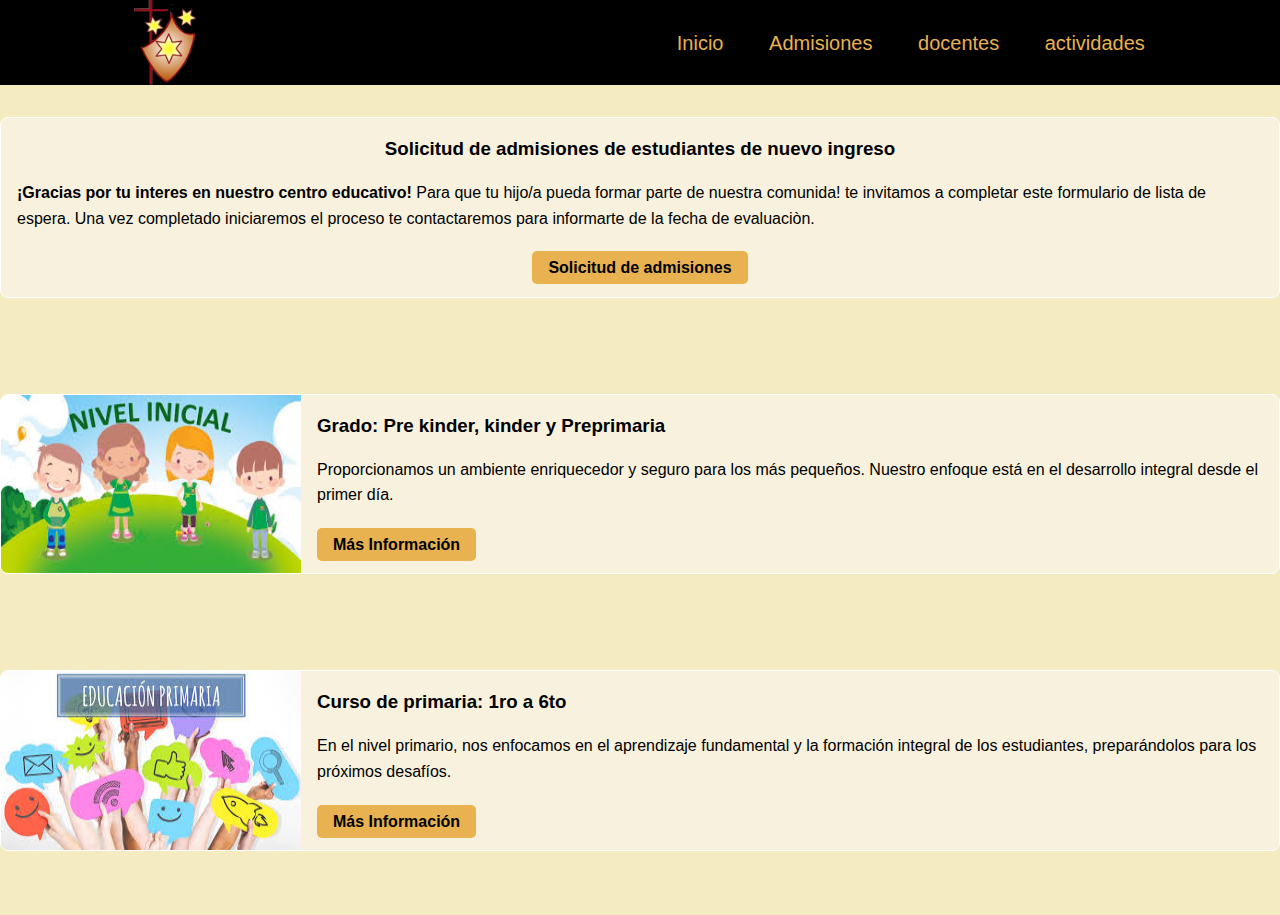
<file: admisiones.html>
<!DOCTYPE html>
<html lang="es">
<head>
    <meta charset="UTF-8">
    <meta name="viewport" content="width=device-width, initial-scale=1.0">
    <title>Admisiones</title>
    <link rel="stylesheet" href="style.css">
    <link rel="icon" href="images/logo-4.ico">
</head>
<body>

    <head>
        <meta name="viewport" content="width=device-width, initial-scale=1.0">
      </head>
    <header class="header">
        <div class="logo">
            <img src="images/logo-4.png" alt="Logo de la marca">
        </div>
        <nav>
           <ul class="nav-links">
                <li><a href="index.html">Inicio</a></li>
                <li><a href="admisiones.html">Admisiones</a></li>
                <li><a href="doocentes.html">docentes</a></li>
                <li><a href="actividades.html">actividades</a></li>
                


           </ul>            
        </nav>

    </header>
     <section id="nivel-inicial" class="card-section">
            <div class="container">
                <div class="card">
        
                    <div class="card-body">
                      <center> <h3> Solicitud de admisiones de estudiantes de nuevo ingreso</h3></center> 
                       <p><strong>¡Gracias por tu interes en nuestro centro educativo!</strong> Para que tu hijo/a pueda formar parte de nuestra comunida!</strong> te invitamos a completar este formulario de lista de espera.
                        Una vez completado iniciaremos el proceso  te contactaremos para informarte de la fecha de evaluaciòn.
                      </p>
                      <center>  <a href="solisitud.html" class="btn">Solicitud de admisiones</a></center>
                    </div>
                </div>
            </div>
        </section>
        <section id="nivel-inicial" class="card-section">
            <div class="container">
                <div class="card">
                    <img src="images/iinicial.jpeg" alt="Nivel Inicial">
                    <div class="card-body">
                        <h3>Grado: Pre kinder, kinder y Preprimaria</h3>
                        <p>Proporcionamos un ambiente enriquecedor y seguro para los más pequeños. Nuestro enfoque está en el desarrollo integral desde el primer día.</p>
                        <a href="kinder.html" class="btn">Más Información</a>
                    </div>
                </div>
            </div>
        </section>
        <section id="nivel-primario" class="card-section">
            <div class="container">
                <div class="card">
     <img src="images/primario.jpeg" alt="Nivel primario">
                    <div class="card-body">
                        <h3>Curso de primaria: 1ro a 6to</h3>
                        <p>En el nivel primario, nos enfocamos en el aprendizaje fundamental y la formación integral de los estudiantes, preparándolos para los próximos desafíos.</p>
                        <a href="primaria.html" class="btn">Más Información</a>
                    </div>
                </div>
            </div>
        </section>
    
       
   

    
    
</body>
</html>
</file>
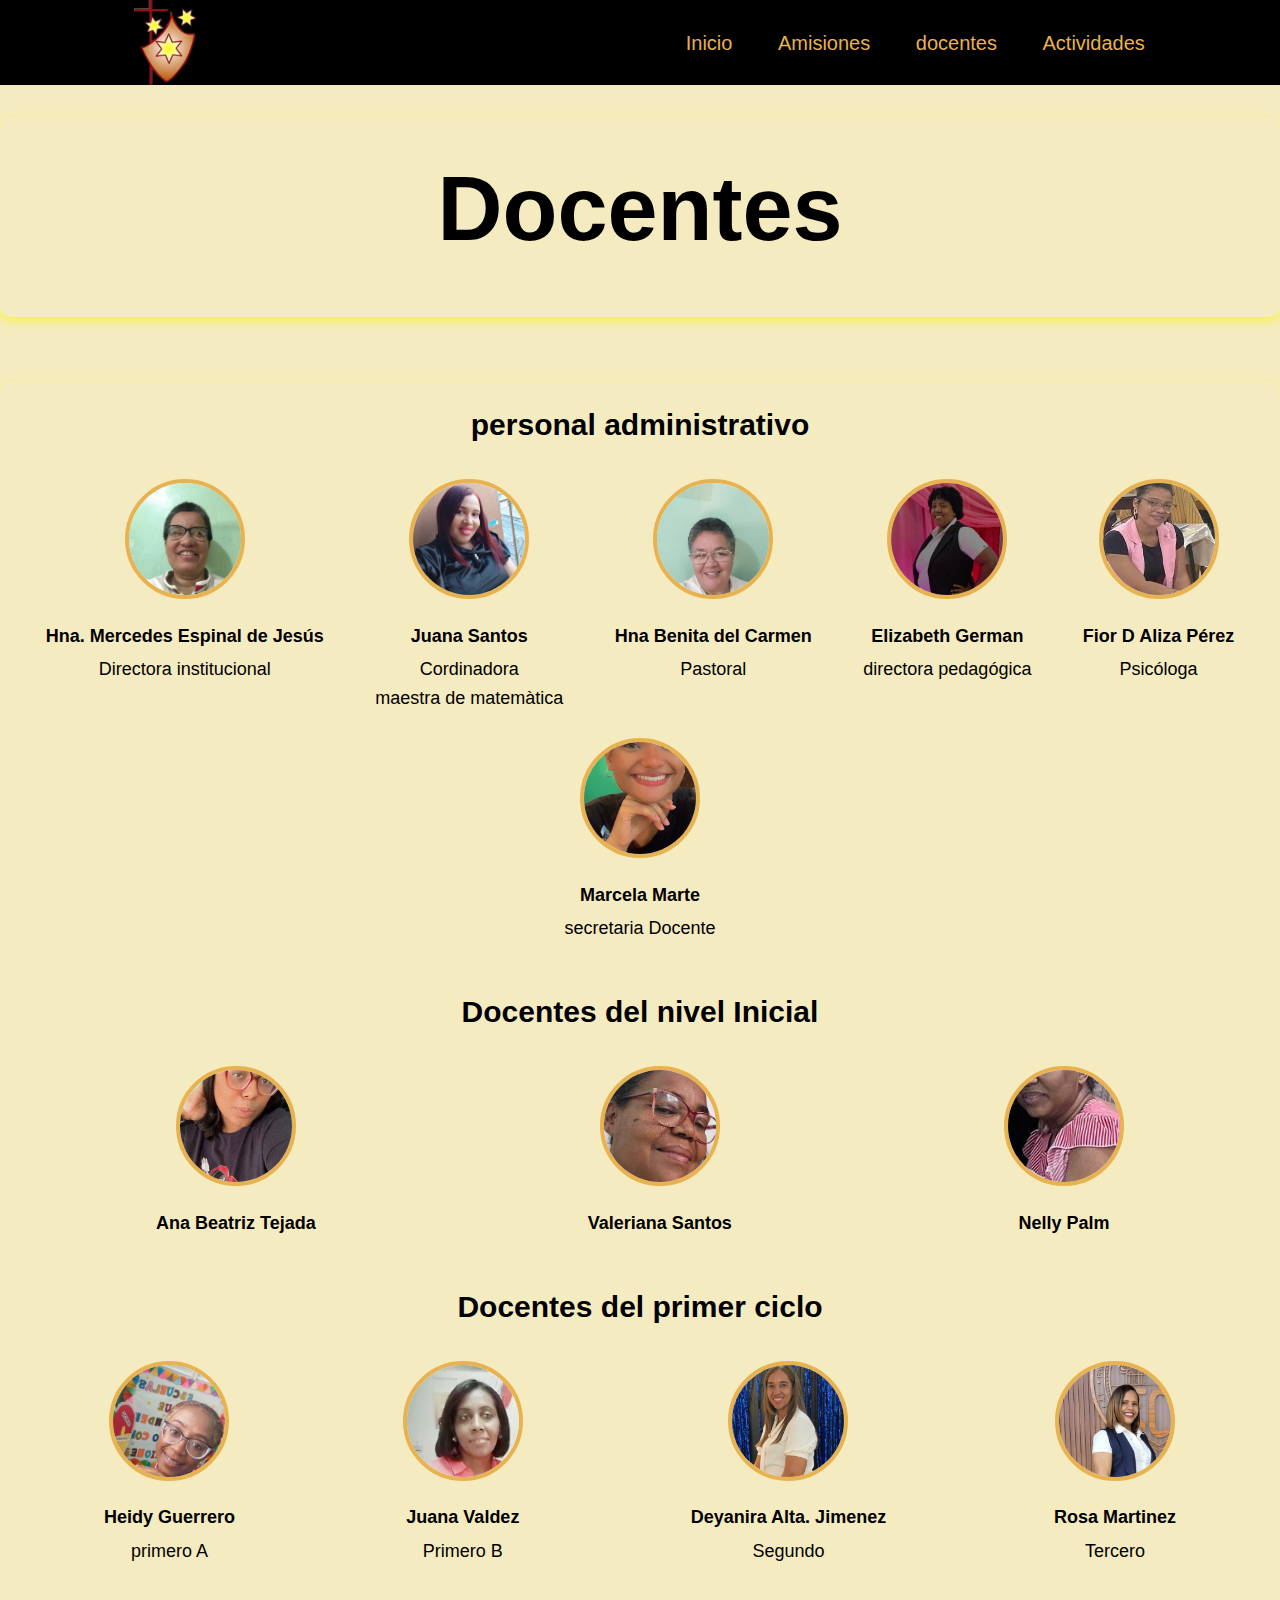
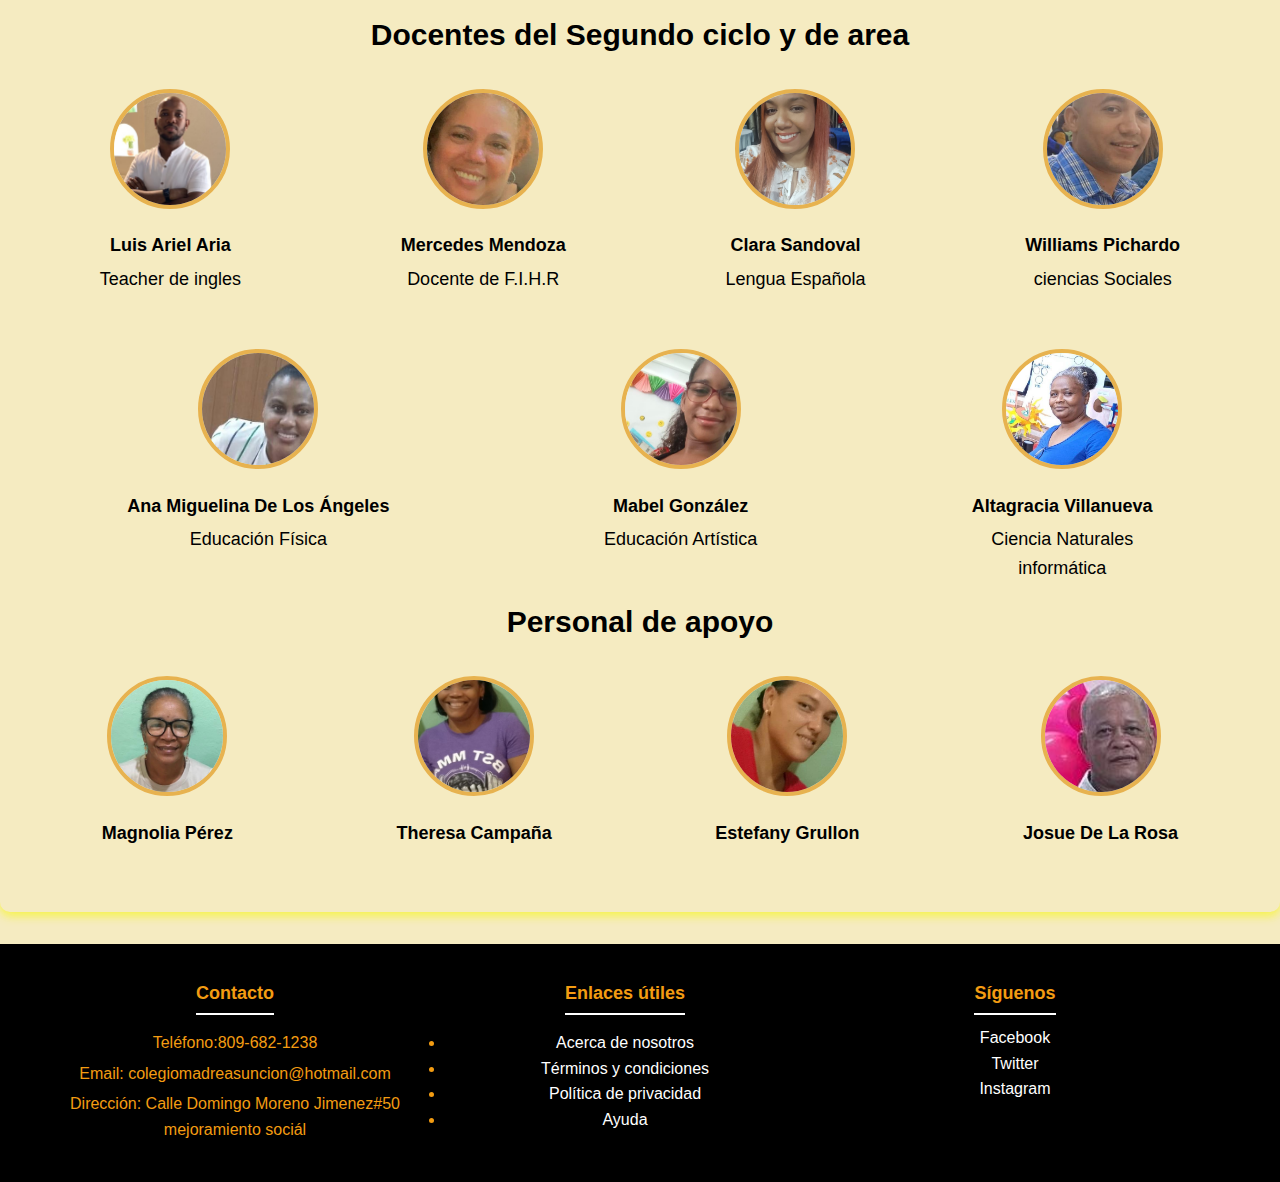
<file: doocentes.html>
<!DOCTYPE html>
<html lang="es">
<head>
    <meta charset="UTF-8">
    <meta name="viewport" content="width=device-width, initial-scale=1.0">
    <title>docentes</title>
    <link rel="stylesheet" href="docentes.css">
    <link rel="icon" href="images/logo-4.ico">
</head>
<body>
    <header class="header">
        <div class="logo">
            <img src="images/logo-4.png" alt="Logo de la marca">
        </div>
        <nav>
           <ul class="nav-links">
                <li><a href="index.html">Inicio</a></li>
                <li><a href="admisiones.html">Amisiones</a></li>
                <li><a href="doocentes.html">docentes</a></li>
                <li><a href="actividades.html">Actividades</a></li>
                


           </ul>            
        </nav>

    </header>

    <section id="inicio" class="hero">
        <div class="container">
            <h2>Docentes</h2>

        </div>
 </section>
<section id="vamos" class="maid">
            <div class="container">
           
        
                <!-- Primera sesión con el título personalizado -->
                <div class="category">
                    <h1>personal administrativo</h1>
                    <div class="sessions">
                        <div class="session">
                            <img src="image copy 7.png" alt="Maestro 1">
                            <p class="nombre">Hna. Mercedes Espinal de Jesús </p>
                            <p class="cargo">Directora institucional </p>
                        </div>
                        <div class="session">
                            <img src="image copy 3.png"alt="Maestro 2">
                            <p class="nombre">Juana Santos</p>
                            <p class="cargo">Cordinadora <br> maestra de matemàtica</p>
                        </div>
                        <div class="session">
                            <img src="image copy 8.png" alt="Maestro 3">
                            <p class="nombre">Hna Benita del Carmen</p>
                            <p class="cargo">Pastoral</p>
                        </div>
                        <div class="session">
                            <img src="image copy 12.png" alt="Maestro 4">
                            <p class="nombre">Elizabeth German</p>
                            <p class="cargo">directora pedagógica</p>
                        </div>
                        <div class="session">
                            <img src="image copy 17.png" alt="Maestro 7">
                            <p class="nombre">Fior D Aliza Pérez</p>
                            <p class="cargo"> Psicóloga</p>
                        </div>
                        <div class="session">
                            <img src="image copy 18.png" alt="Maestro 7">
                            <p class="nombre">Marcela Marte</p>
                            <p class="cargo"> secretaria Docente</p>
                        </div>
                    </div>
                </div>
                <div class="category">
                    <h1>Docentes del nivel Inicial</h1>
                    <div class="sessions">
                        <div class="session">
                            <img src="image copy 5.png" alt="Maestro 5">
                            <p class="nombre">Ana Beatriz Tejada</p>
                            <p class="cargo"></p>
                        </div>
                        <div class="session">
                            <img src="image copy 10.png" alt="Maestro 6">
                            <p class="nombre">Valeriana Santos</p>
                            <p class="cargo"></p>
                        </div>
                        <div class="session">
                            <img src="image copy 19.png" alt="Maestro 7">
                            <p class="nombre">Nelly  Palm</p>
                            <p class="cargo"></p>
                        </div>
                    
                    </div>
                </div>
        
                    <div class="category">
                    <h1>Docentes del primer ciclo</h1>
                    <div class="sessions">
                        <div class="session">
                            <img src="image copy 9.png" alt="Maestro 5">
                            <p class="nombre">Heidy Guerrero</p>
                            <p class="cargo">primero A</p>
                        </div>
                        <div class="session">
                            <img src="image copy 6.png" alt="Maestro 6">
                            <p class="nombre">Juana Valdez</p>
                            <p class="cargo">Primero B</p>
                        </div>
                        <div class="session">
                            <img src="image copy 2.png" alt="Maestro 7">
                            <p class="nombre">Deyanira Alta. Jimenez </p>
                            <p class="cargo">Segundo</p>
                        </div>
                        <div class="session">
                            <img src="primer.png" alt="Maestro 8">
                            <p class="nombre">Rosa Martinez</p>
                            <p class="cargo">Tercero</p>
                        </div>
                    </div>
                </div>

                <div class="category">
                    <h1>Docentes del Segundo ciclo y de area</h1>
                    <div class="sessions">
                        <div class="session">
                            <img src="image copy 4.png" alt="Maestro 5">
                            <p class="nombre">Luis Ariel Aria</p>
                            <p class="cargo">Teacher de ingles</p>
                        </div>
                        <div class="session">
                            <img src="image copy 11.png" alt="Maestro 6">
                            <p class="nombre">Mercedes Mendoza</p>
                            <p class="cargo">Docente de F.I.H.R</p>
                        </div>
                        <div class="session">
                            <img src="image.png" alt="Maestro 7">
                            <p class="nombre">Clara Sandoval</p>
                            <p class="cargo">Lengua Española</p>
                        </div>
                        <div class="session">
                            <img src="image copy 13.png" alt="Maestro 8">
                            <p class="nombre">Williams Pichardo </p>
                            <p class="cargo">ciencias Sociales</p>
                            
                        </div>
                        
                    </div>
                </div>
               
                

                    <div class="sessions">
                        <div class="session">
                            <img src="image copy 14.png" alt="Maestro 9">
                            <p class="nombre">Ana Miguelina De Los Ángeles </p>
                            <p class="cargo"> Educación Física </p>
                        </div>
                        <div class="session">
                            <img src="image copy 15.png" alt="Maestro 10">
                            <p class="nombre">Mabel González</p>
                            <p class="cargo">Educación Artística</p>
                        </div>
                        <div class="session">
                            <img src="image copy 16.png" alt="Maestro 11">
                            <p class="nombre">Altagracia Villanueva </p>
                            <p class="cargo">Ciencia Naturales <br> informática</p>
                        </div>
                        
                    </div>
          
          
            
            <div class="category">
                <h1>Personal de apoyo</h1>
                <div class="sessions">
                    <div class="session">
                        <img src="image copy 20.png" alt="Maestro 5">
                        <p class="nombre">Magnolia Pérez</p>
                        <p class="cargo"></p>
                    </div>
                    <div class="session">
                        <img src="image copy 21.png" alt="Maestro 6">
                        <p class="nombre">Theresa Campaña</p>
                        <p class="cargo"></p>
                    </div>
                    <div class="session">
                        <img src="image copy 22.png" alt="Maestro 7">
                        <p class="nombre">Estefany Grullon  </p>
                        <p class="cargo"></p>
                    </div>
                    <div class="session">
                        <img src="image copy 23.png" alt="Maestro 8">
                        <p class="nombre">Josue De La Rosa </p>
                        <p class="cargo"></p>
                    </div>
                </div>
            </div>
        </div> 
   </section>

   <footer>
    <div class="footer-container">
        <!-- Sección de contacto -->
        <div class="footer-section contact">
            <h3>Contacto</h3>
            <p>Teléfono:809-682-1238 </p>
            <p>Email: colegiomadreasuncion@hotmail.com</p>
            <p>Dirección: Calle Domingo Moreno Jimenez#50 mejoramiento sociál </p>
        </div>
        <!-- Sección de enlaces útiles -->
        <div class="footer-section links">
            <h3>Enlaces útiles</h3>
            <ul>
                <li><a href="#">Acerca de nosotros</a></li>
                <li><a href="#">Términos y condiciones</a></li>
                <li><a href="#">Política de privacidad</a></li>
                <li><a href="#">Ayuda</a></li>
            </ul>
        </div>
        <!-- Sección de redes sociales -->
        <div class="footer-section social">
            <h3>Síguenos</h3> <br>
            <a href="#"><i class="fab fa-facebook-f"></i> Facebook</a> <br>
            <a href="#"><i class="fab fa-twitter"></i> Twitter</a> <br>
            <a href="#"><i class="fab fa-instagram"></i> Instagram</a><br>
          
        </div>
    
   
    <div class="footer-bottom">

    </div>
</footer>
</body>
</html>
</file>
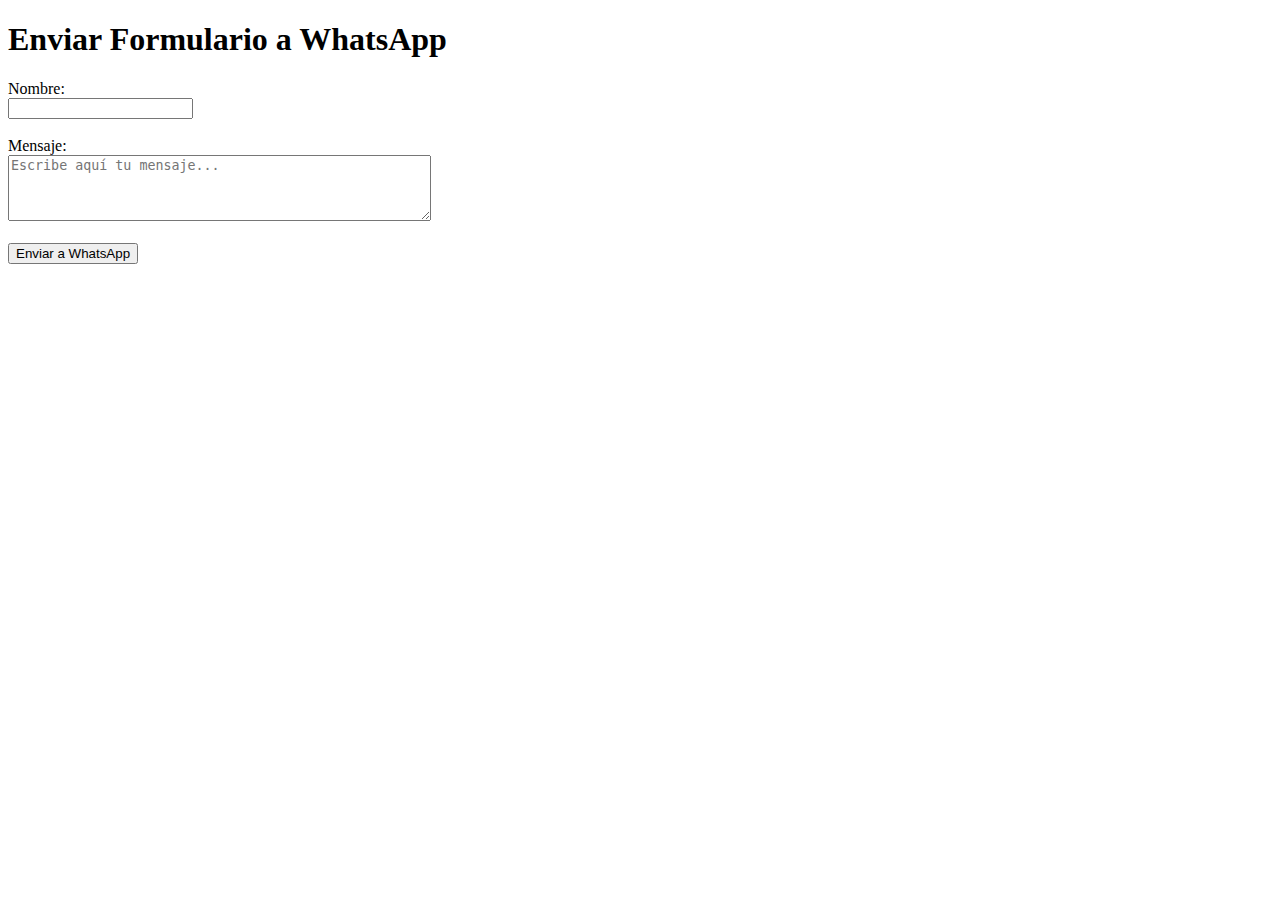
<file: ejemplo.html>
<!DOCTYPE html>  
<html lang="es">  
<head>  
    <meta charset="UTF-8">  
    <meta name="viewport" content="width=device-width, initial-scale=1.0">  
    <title>Enviar Formulario a WhatsApp</title>  
    <script>  
        function enviarFormulario() {  
            var numero = "8299349083"; // Cambia esto por el número de WhatsApp  
            var nombre = document.getElementById("nombre").value; // Obtiene el nombre del usuario  
            var mensaje = document.getElementById("mensaje").value; // Obtiene el mensaje del usuario  
            
            // Crea un mensaje que combina el nombre y el mensaje  
            var mensajeCompleto = `Nombre: ${nombre}\nMensaje: ${mensaje}`;  
            var mensajeCodificado = encodeURIComponent(mensajeCompleto); // Codifica el mensaje para incluirlo en la URL  
            
            var urlWhatsApp = `https://wa.me/${numero}?text=${mensajeCodificado}`; // Crea la URL para WhatsApp  
            window.open(urlWhatsApp, "_blank"); // Abre la URL en una nueva pestaña  
        }  
    </script>  
</head>  
<body>  
    <h1>Enviar Formulario a WhatsApp</h1>  
    <form id="miFormulario">  
        <label for="nombre">Nombre:</label><br>  
        <input type="text" id="nombre" name="nombre" required><br><br>  
        <label for="mensaje">Mensaje:</label><br>  
        <textarea id="mensaje" rows="4" cols="50" placeholder="Escribe aquí tu mensaje..." required></textarea><br><br>  
        <button type="button" onclick="enviarFormulario()">Enviar a WhatsApp</button>  
    </form>  
</body>  
</html>
</file>
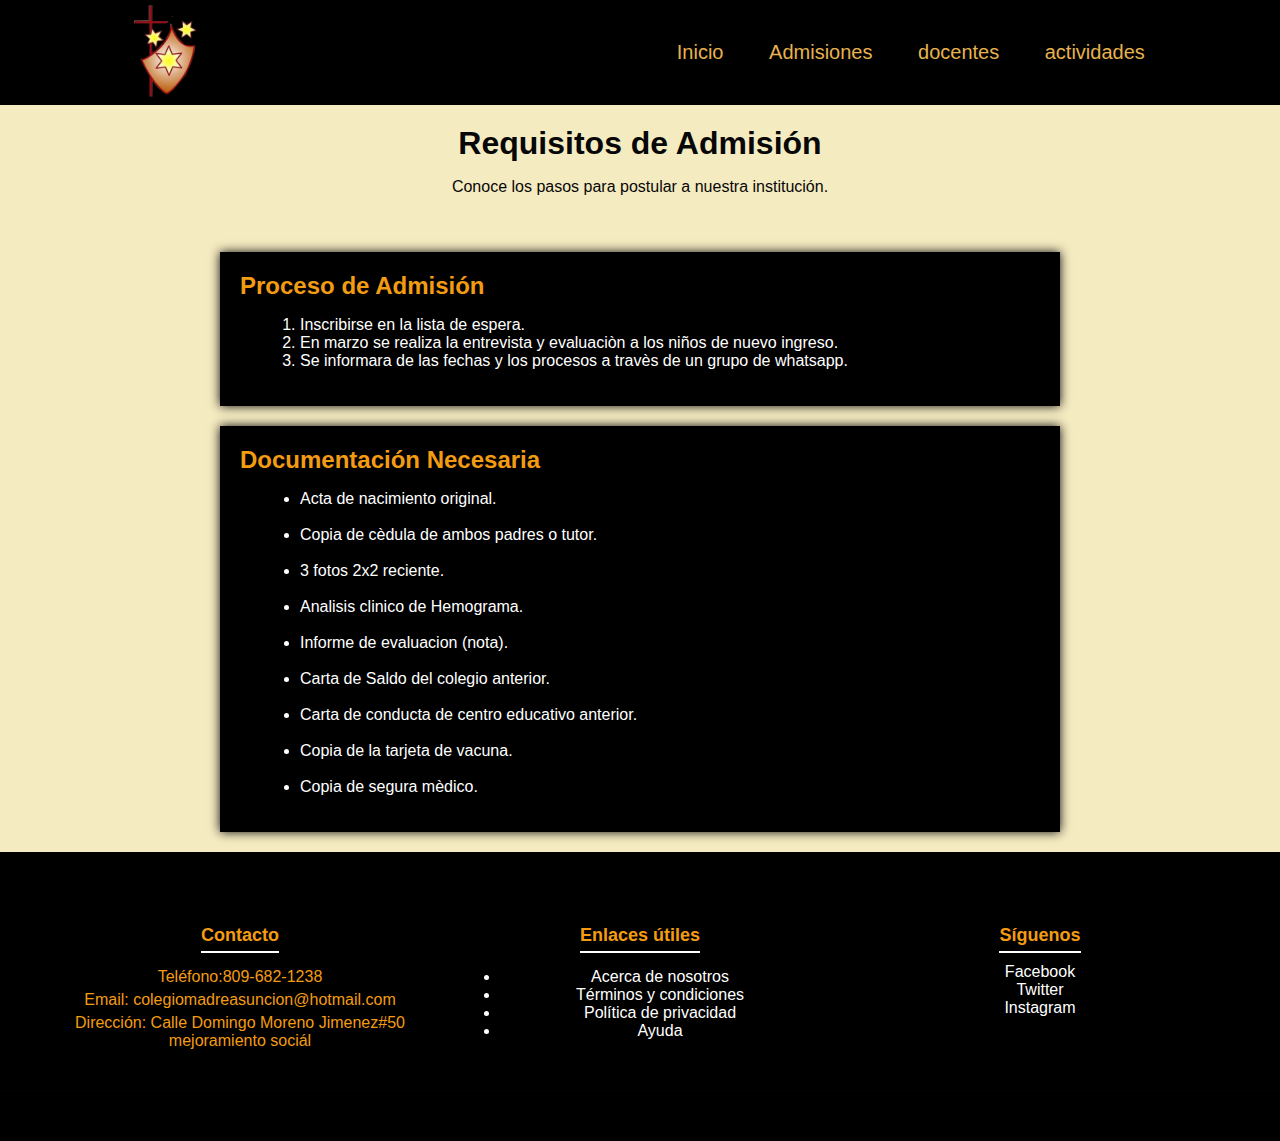
<file: kinder.html>
<!DOCTYPE html>
<html lang="es">
<head>
    <meta charset="UTF-8">
    <meta name="viewport" content="width=device-width, initial-scale=1.0">
    <title>Requisitos de Admisiones</title>
    <link rel="stylesheet" href="kindel.css">
</head>
<body>
    <head>
        <meta name="viewport" content="width=device-width, initial-scale=1.0">
      </head>
    <header class="header">
            <div class="logo">
                <img src="images/logo-4.png" alt="Logo de la marca">
            </div>
            <nav>
               <ul class="nav-links">
                    <li><a href="index.html">Inicio</a></li>
                    <li><a href="admisiones.html">Admisiones</a></li>
                    <li><a href="docentes.css">docentes</a></li>
                    <li><a href="actividades.html">actividades</a></li>
                    


               </ul>            
            </nav>
  
        </header>

    <header>
        <h1>Requisitos de Admisión</h1>
        <p>Conoce los pasos para postular a nuestra institución.</p>
    </header>

 

    <section id="proceso">
        <h2>Proceso de Admisión</h2>
        <ol>
            <li>Inscribirse en la lista de espera.</li>
            <li>En marzo se realiza la entrevista y evaluaciòn a los niños de nuevo ingreso.</li>
            <li>Se informara de las fechas y los procesos a travès de un grupo de  whatsapp.</li>
        
        </ol>
    </section>
    
    <section id="requisitos">
        <h2>Documentación Necesaria</h2>
        <ul>
            <li>Acta de nacimiento original.</li>
            <br>
            <li>Copia de cèdula de ambos padres o tutor.</li>
            <br>
            <li>3 fotos 2x2 reciente.</li>
            <br>
            <li>Analisis clinico de Hemograma.</li>
            <br>
            <li>Informe de evaluacion (nota).</li>
             <br>
            <li>Carta de Saldo del colegio anterior.</li>
            <br>
            <li>Carta de conducta de centro educativo anterior.</li>
            <br>
            <li>Copia de la tarjeta de vacuna.</li>
            <br>
            <li>Copia de segura mèdico.</li>
            
     
        </ul>
    </section>
    <footer>
        <footer>
            <div class="footer-container">
                <!-- Sección de contacto -->
                <div class="footer-section contact">
                    <h3>Contacto</h3>
                    <p>Teléfono:809-682-1238 </p>
                    <p>Email: colegiomadreasuncion@hotmail.com</p>
                    <p>Dirección: Calle Domingo Moreno Jimenez#50 mejoramiento sociál </p>
                </div>
                <!-- Sección de enlaces útiles -->
                <div class="footer-section links">
                    <h3>Enlaces útiles</h3>
                    <ul>
                        <li><a href="#">Acerca de nosotros</a></li>
                        <li><a href="#">Términos y condiciones</a></li>
                        <li><a href="#">Política de privacidad</a></li>
                        <li><a href="#">Ayuda</a></li>
                    </ul>
                </div>
                <!-- Sección de redes sociales -->
                <div class="footer-section social">
                    <h3>Síguenos</h3> <br>
                    <a href="#"><i class="fab fa-facebook-f"></i> Facebook</a> <br>
                    <a href="#"><i class="fab fa-twitter"></i> Twitter</a> <br>
                    <a href="#"><i class="fab fa-instagram"></i> Instagram</a><br>
                </div>
            </div>
            <div class="footer-bottom">
        
            </div>
        </footer>
</body>
</html>
</file>
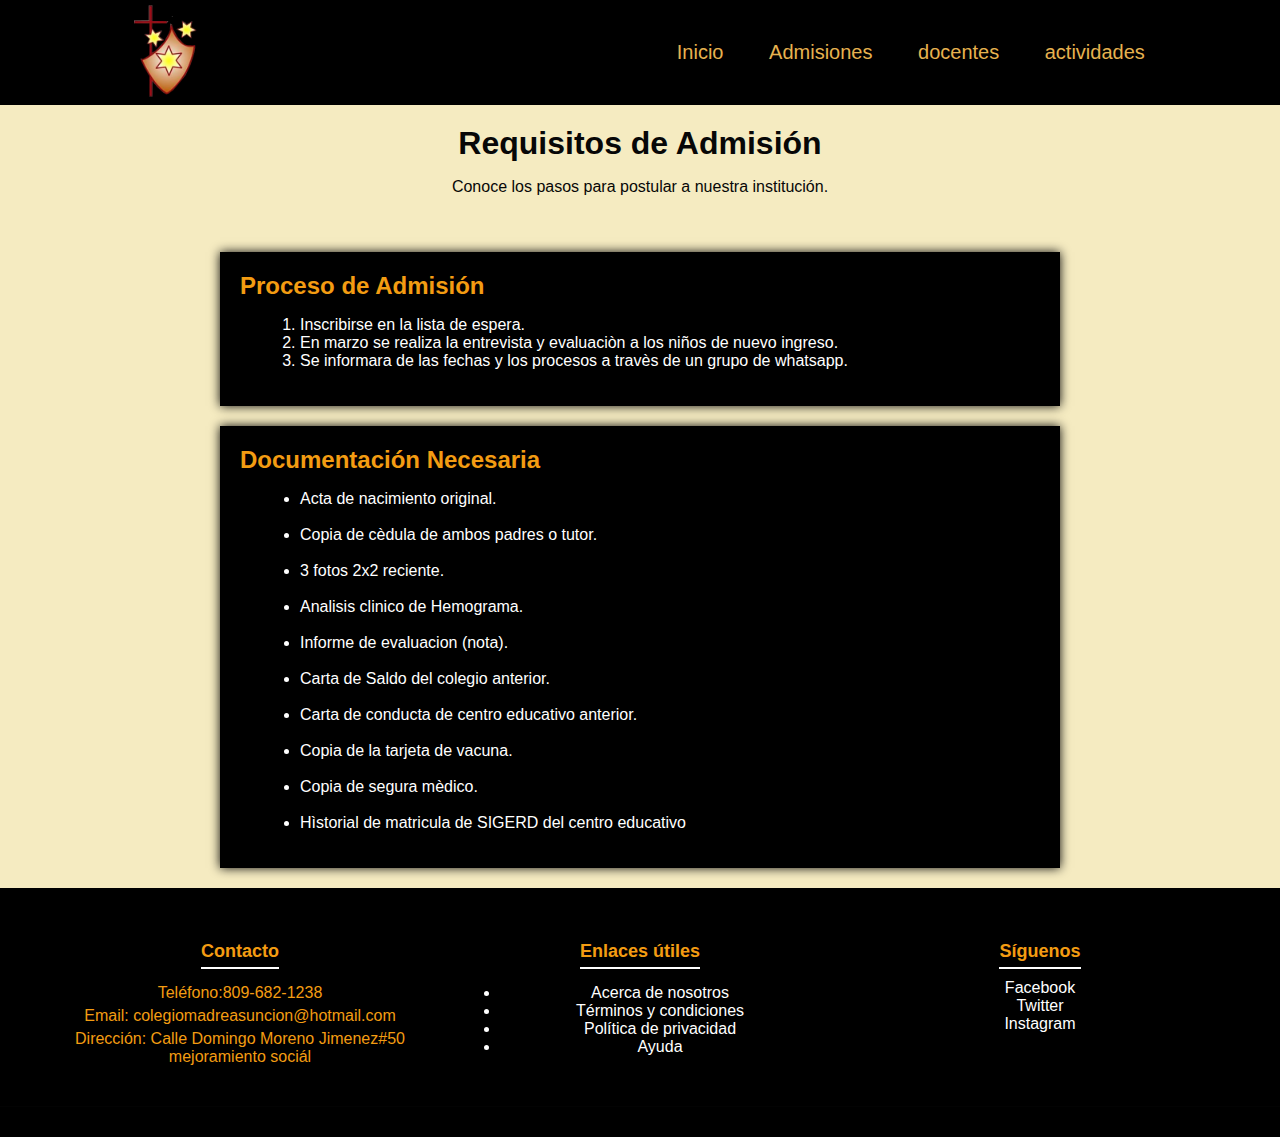
<file: primaria.html>
<!DOCTYPE html>
<html lang="es">
<head>
    <meta charset="UTF-8">
    <meta name="viewport" content="width=device-width, initial-scale=1.0">
    <title>Requisitos de Admisiones</title>
    <link rel="stylesheet" href="kindel.css">
</head>
<body>
    <head>
        <meta name="viewport" content="width=device-width, initial-scale=1.0">
      </head>
    <header class="header">
            <div class="logo">
                <img src="images/logo-4.png" alt="Logo de la marca">
            </div>
            <nav>
               <ul class="nav-links">
                    <li><a href="index.html">Inicio</a></li>
                    <li><a href="admisiones.html">Admisiones</a></li>
                    <li><a href="docentes.css">docentes</a></li>
                    <li><a href="actividades.html">actividades</a></li>
                    


               </ul>            
            </nav>
  
        </header>

    <header>
        <h1>Requisitos de Admisión</h1>
        <p>Conoce los pasos para postular a nuestra institución.</p>
    </header>

 

    <section id="proceso">
        <h2>Proceso de Admisión</h2>
        <ol>
            <li>Inscribirse en la lista de espera.</li>
            <li>En marzo se realiza la entrevista y evaluaciòn a los niños de nuevo ingreso.</li>
            <li>Se informara de las fechas y los procesos a travès de un grupo de  whatsapp.</li>
        
        </ol>
    </section>
    
    <section id="requisitos">
        <h2>Documentación Necesaria</h2>
        <ul>
            <li>Acta de nacimiento original.</li>
            <br>
            <li>Copia de cèdula de ambos padres o tutor.</li>
            <br>
            <li>3 fotos 2x2 reciente.</li>
            <br>
            <li>Analisis clinico de Hemograma.</li>
            <br>
            <li>Informe de evaluacion (nota).</li>
             <br>
            <li>Carta de Saldo del colegio anterior.</li>
            <br>
            <li>Carta de conducta de centro educativo anterior.</li>
            <br>
            <li>Copia de la tarjeta de vacuna.</li>
            <br>
            <li>Copia de segura mèdico.</li>
            <br>
                <li> Hìstorial de matricula de SIGERD del centro educativo</li> 
     
        </ul>
    </section>
    <footer>
        <div class="footer-container">
            <!-- Sección de contacto -->
            <div class="footer-section contact">
                <h3>Contacto</h3>
                <p>Teléfono:809-682-1238 </p>
                <p>Email: colegiomadreasuncion@hotmail.com</p>
                <p>Dirección: Calle Domingo Moreno Jimenez#50 mejoramiento sociál </p>
            </div>
            <!-- Sección de enlaces útiles -->
            <div class="footer-section links">
                <h3>Enlaces útiles</h3>
                <ul>
                    <li><a href="#">Acerca de nosotros</a></li>
                    <li><a href="#">Términos y condiciones</a></li>
                    <li><a href="#">Política de privacidad</a></li>
                    <li><a href="#">Ayuda</a></li>
                </ul>
            </div>
            <!-- Sección de redes sociales -->
            <div class="footer-section social">
                <h3>Síguenos</h3> <br>
                <a href="#"><i class="fab fa-facebook-f"></i> Facebook</a> <br>
                <a href="#"><i class="fab fa-twitter"></i> Twitter</a> <br>
                <a href="#"><i class="fab fa-instagram"></i> Instagram</a><br>
            </div>
        </div>
        <div class="footer-bottom">
    
        </div>
    </footer>
</body>
</html>
</file>
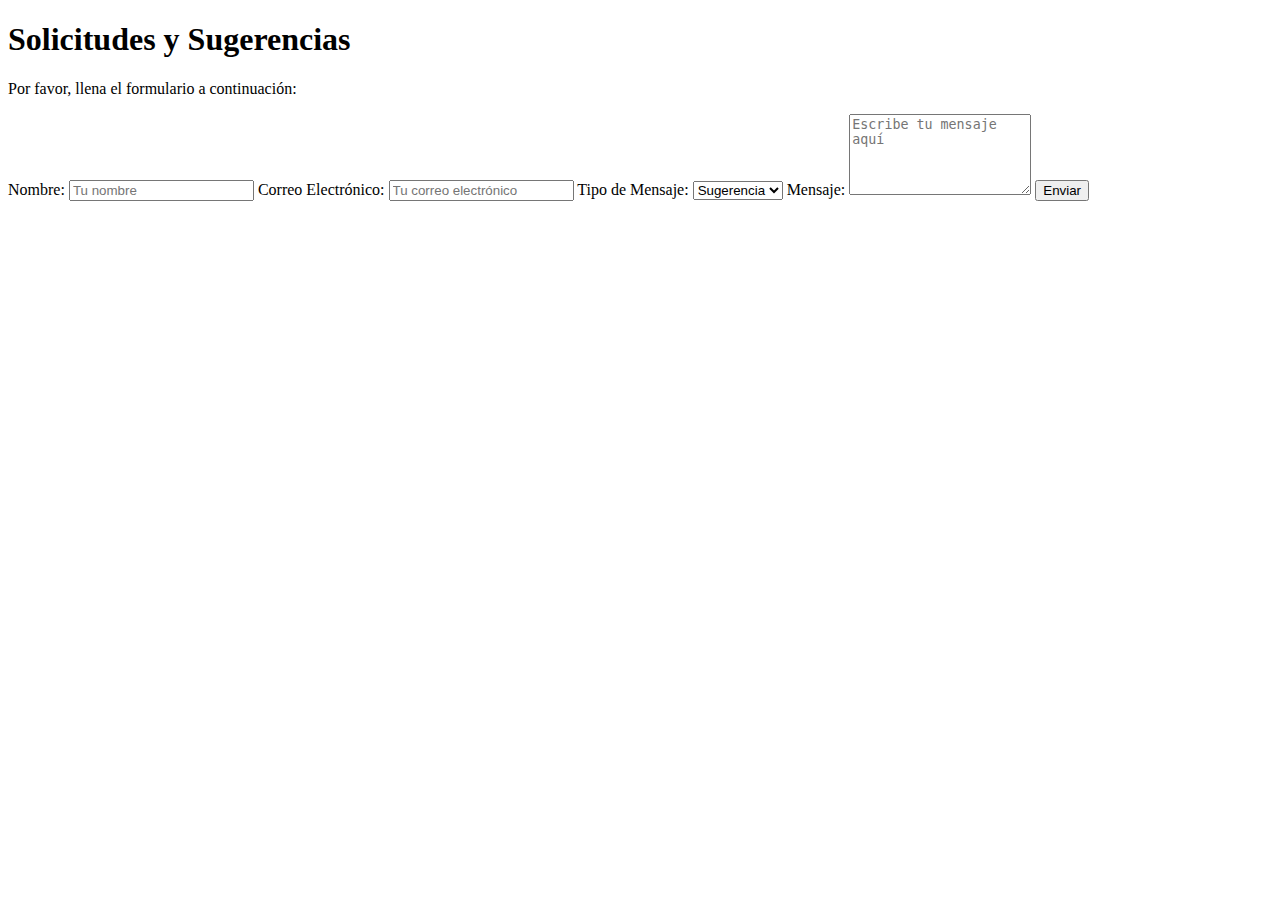
<file: recibir.html>
<!DOCTYPE html>
<html lang="es">
<head>
    <meta charset="UTF-8">
    <meta name="viewport" content="width=device-width, initial-scale=1.0">
    <title>Solicitudes y Sugerencias</title>
    <link rel="stylesheet" href="recibir.html">
</head>
<body>
    <div class="container">
        <h1>Solicitudes y Sugerencias</h1>
        <p>Por favor, llena el formulario a continuación:</p>
        <form action="procesar_formulario.php" method="POST">
            <label for="nombre">Nombre:</label>
            <input type="text" id="nombre" name="nombre" required placeholder="Tu nombre">

            <label for="email">Correo Electrónico:</label>
            <input type="email" id="email" name="email" required placeholder="Tu correo electrónico">

            <label for="tipo">Tipo de Mensaje:</label>
            <select id="tipo" name="tipo" required>
                <option value="sugerencia">Sugerencia</option>
                <option value="solicitud">Solicitud</option>
            </select>

            <label for="mensaje">Mensaje:</label>
            <textarea id="mensaje" name="mensaje" rows="5" required placeholder="Escribe tu mensaje aquí"></textarea>

            <button type="submit">Enviar</button>
        </form>
    </div>
</body>
</html>
</file>
<file: docentes.css>
* {
    margin: 0;
    padding: 0;
    box-sizing: border-box;
}

/* Estilos globales */
body {
    font-family: 'Arial', sans-serif;
    line-height: 1.6;
background-color: #f5ebc1;
;
}



header {
    background: #e7b24f;
    color: #fff;
    padding: 1rem 0;
}

header .container {
    width: 80%;
    margin: 0 auto;
    display: flex;
    justify-content: space-between;
    align-items: center;
}

.header{
    background-color: #000000;
    display: flex;
    justify-content: space-between;
    align-items: center;
    height: 85px;
    padding: 10px 9%;
}

.header .logo{
    cursor: pointer;
}

.header .logo img{
    height: 100px;
    width: auto;
    transition: all 0.3s;
}

.header .logo img:hover{
    transform: scale(1.2);
}

.header .nav-links{
    list-style: none;
    font-size: 20px;
}

.header .nav-links li{
    display: inline-block;
    padding: 0 20px;    
}

.header .nav-links li:hover{
    transform: scale(1.1);

}

.header .nav-links a{
    font-size: 800;
    color: #e7b24f;
    text-decoration: none;

}

.header .nav-links li a:hover{
    color: #ffffff;
    font-size: 25px;
}

.hero {
    background: #f5ebc1;
    padding: 2rem 0;
    text-align: center;
}

.hero h2 {
    margin-bottom: 1rem;
    font-size: 90px;
    color: #000;
}



/*imagenes*/
.employees {
    text-align: center;
    padding: 50px;
    background-color: #f5ebc1;
}

.employees h1 {
    margin-bottom: 30px;
    font-size: 2em;
    color: #000000;
}

.employee-container {
    display: grid;
    grid-template-columns: repeat(auto-fit, minmax(300px, 1fr));
    gap: 20px;
    justify-content: center;
    align-items: center; /* Alinea las tarjetas verticalmente */
}

.employee-card {
    display: flex;
    flex-direction: column;
    align-items: center;
    background-color: #f5ebc1;
    border-radius: 8px;
    box-shadow: 0 4px 8px rgba(233, 191, 77, 0.1);
    padding: 20px;
    max-width: 300px;
    transition: transform 0.3s;
}

.employee-card:hover {
    transform: scale(1.05);
}

.employee-image {
    width: 120px;
    height: 120px;
    border-radius: 50%;
    overflow: hidden;
    margin-bottom: 15px;
}

.employee-image img {
    width: 100%;
    height: 100%;
    object-fit: cover;
}

.employee-info {
    text-align: center;
}

.employee-info h2 {
    margin: 10px 0;
    font-size: 1.5em;
    color: #333;
}

.employee-info h3 {
    margin: 5px 0;
    font-size: 1.2em;
    color: #000000;
}

.employee-info p {
    font-size: 1em;
    color: #000000;
}




/* Contenedor para centrar el contenido */
.container {
    width: 80%;
    margin: 0 auto;
}

/*sesion de imagen*/

.container {
    text-align: center;
    background-color: #f5ebc1;
    padding: 20px;
    border-radius: 10px;
    box-shadow: 0px 4px 10px rgba(247, 244, 71, 0.986);
 
    width: 100%;
  }
  
  h1 {
    margin-bottom: 20px;
  }
  
  .category {
    margin-bottom: 30px;
  }
  
  h1 {
    margin-bottom: 20px;
    color: #000000;
    font-size: 22px;
    font-size: 30px;
  }
  
  /* Estilo para las sesiones */
  .sessions {
    display: flex;
    justify-content: space-around;
    margin-top: 15px;
    flex-wrap: wrap;
  }
  
  .session {
    text-align: center;
    margin: 10px;
  }
  
  .session img {
    width: 120px;
    height: 120px;
    object-fit: cover;
    border-radius: 50%;
    border: 4px solid #e7b24f;
    margin-bottom: 10px;
    transition: transform 0.3s ease;
  }
  
  .session p {
    font-size: 18px;
    color: #000000;
    margin: 5px 0;
  }
  
  .nombre {
    font-weight: bold;
  }
  
  .cargo {
    color: #080808;
  }
  
  .session img:hover {
    transform: scale(1.1);
  }
  .maid {
    background: #f5ebc1;
    padding: 2rem 0;
    text-align: center;
}

footer {
    background-color: #000000;
    color: #f39c12;
    padding: 20px 0;
    text-align: center;
}

.footer-container {
    display: flex;
    justify-content: space-around;
    flex-wrap: wrap;
    max-width: 1200px;
    margin: 0 auto;
}

.footer-section {
    flex-basis: 30%;
    margin: 15px 0;
}

.footer-section h3 {
    margin-bottom: 10px;
    font-size: 18px;
    border-bottom: 2px solid #ffffff;
    display: inline-block;
    padding-bottom: 5px;
}

.footer-section p, 
.footer-section a, 
.footer-section ul {
    margin: 5px 0;
}

.footer-section a {
    color: white;
    text-decoration: none;
}

.footer-section a:hover {
    color: #000000;
    text-decoration: underline;
}

.footer-bottom {
    margin-top: 20px;
    border-top: 1px solid #030303;
    padding-top: 10px;
    font-size: 14px;
}

@media (max-width: 768px) {
    .footer-section {
        flex-basis: 100%;
    }
}
</file>
<file: kindel.css>
body {
    font-family: Arial, sans-serif;
    margin: 0;
    padding: 0;
    background-color: #f5ebc1;
}

/* Sección hero */
.hero {
    background: #f5ebc1;
    padding: 2rem 0;
    text-align: center;
}

.hero h2 {
    margin-bottom: 1rem;
    font-size: 70px;
    color: #ffffff;
}

/* styles.css */
body {
    font-family: Arial, sans-serif;
    margin: 0;
    padding: 0;
    background-color: #f5ebc1
}

header {
    background-color: #f5ebc1;
    color: rgb(7, 7, 7);
    padding: 20px;
    text-align: center;
}

h1, h2 {
    margin: 0;
    padding: 0;
}

h2 {
    color: #f39c12;
    margin-bottom: 10px;
}

section {
    padding: 20px;
    margin: 20px auto;
    background-color: #000000;
    max-width: 800px;
    box-shadow: 0 0 10px rgb(8, 8, 8);

}

ul, ol {
    margin-left: 20px;
    color: #ffffff;
}


a {
    color: #f4f4f4;
    text-decoration: none;
}
a:hover {
    text-decoration: underline;
}

.header{
    background-color: #000000;
    display: flex;
    justify-content: space-between;
    align-items: center;
    height: 85px;
    padding: 10px 9%;
}

.header .logo{
    cursor: pointer;
}

.header .logo img{
    height: 100px;
    width: auto;
    transition: all 0.3s;
}

.header .logo img:hover{
    transform: scale(1.2);
}

.header .nav-links{
    list-style: none;
    font-size: 20px;
}

.header .nav-links li{
    display: inline-block;
    padding: 0 20px;    
}

.header .nav-links li:hover{
    transform: scale(1.1);

}

.header .nav-links a{
    font-size: 800;
    color: #e7b24f;
    text-decoration: none;

}

.header .nav-links li a:hover{
    color: #ffffff;
    font-size: 25px;
}

footer {
    background-color: #000000;
    color: #f39c12;
    padding: 20px 0;
    text-align: center;
}

.footer-container {
    display: flex;
    justify-content: space-around;
    flex-wrap: wrap;
    max-width: 1200px;
    margin: 0 auto;
}

.footer-section {
    flex-basis: 30%;
    margin: 15px 0;
}

.footer-section h3 {
    margin-bottom: 10px;
    font-size: 18px;
    border-bottom: 2px solid #ffffff;
    display: inline-block;
    padding-bottom: 5px;
}

.footer-section p, 
.footer-section a, 
.footer-section ul {
    margin: 5px 0;
}

.footer-section a {
    color: white;
    text-decoration: none;
}

.footer-section a:hover {
    color: #f39c12;
    text-decoration: underline;
}

.footer-bottom {
    margin-top: 20px;
    border-top: 1px solid #030303;
    padding-top: 10px;
    font-size: 14px;
}

@media (max-width: 768px) {
    .footer-section {
        flex-basis: 100%;
    }
}
</file>
<file: style.css>
/* Reseteo básico de márgenes y paddings */
* {
    margin: 0;
    padding: 0;
    box-sizing: border-box;

}

/* Estilos globales */
body {
    font-family: 'Arial', sans-serif;
    line-height: 1.6;
    background-color: #f5ebc1;
}

/* Encabezado */
header {
    background: #f5ebc1;
    color: #000000;
    padding: 1rem 0;
}

header .container {
    width: 80%;
    margin: 0 auto;
    display: flex;
    justify-content: space-between;
    align-items: center;
}

.header{
    background-color: #000000;
    display: flex;
    justify-content: space-between;
    align-items: center;
    height: 85px;
    padding: 10px 9%;
}

.header .logo{
    cursor: pointer;
}

.header .logo img{
    height: 100px;
    width: auto;
    transition: all 0.3s;
}

.header .logo img:hover{
    transform: scale(1.2);
}

.header .nav-links{
    list-style: none;
    font-size: 20px;
}

.header .nav-links li{
    display: inline-block;
    padding: 0 20px;    
}

.header .nav-links li:hover{
    transform: scale(1.1);

}

.header .nav-links a{
    font-size: 800;
    color: #e7b24f;
    text-decoration: none;

}

.header .nav-links li a:hover{
    color: #ffffff;
    font-size: 25px;
}



/* Tarjetas */
.card-section {
    padding: 2rem 0;
    cursor: po;
 
}

.card {
    background: #f7f1dd;;
    border: 1px solid #ffffff;
    border-radius: 8px;
    overflow: hidden;
    box-shadow: 0 2px 4px rgba(0, 0, 0, 0.1)213, 0.1;
    display: flex;
    margin-bottom: 2rem;
}

.card img {
    width: 300px;
    height: auto;
}

.card-body {
    padding: 1rem;
}

.card-body h3 {
    margin-bottom: 1rem;
    color: #000000;
}

.card-body p {
    margin-bottom: 1.5rem;
    color: #000000;
}

.card-body .btn {
    background: #e7b24f;
    color: #000000;
    padding: 0.5rem 1rem;
    text-decoration: none;
    border-radius: 5px;
    font-weight: bold;
}

.card-body .btn:hover {
    background: #f3d655;
}

/* Sección de contacto */
address {
    margin-top: 1rem;
}

/* Pie de página */
footer {
    background-color: #000000;
    color: #f39c12;
    padding: 20px 0;
    text-align: center;
}

.footer-container {
    display: flex;
    justify-content: space-around;
    flex-wrap: wrap;
    max-width: 1200px;
    margin: 0 auto;
}

.footer-section {
    flex-basis: 30%;
    margin: 15px 0;
}

.footer-section h3 {
    margin-bottom: 10px;
    font-size: 18px;
    border-bottom: 2px solid #ffffff;
    display: inline-block;
    padding-bottom: 5px;
}

.footer-section p, 
.footer-section a, 
.footer-section ul {
    margin: 5px 0;
}

.footer-section a {
    color: white;
    text-decoration: none;
}

.footer-section a:hover {
    color: #f39c12;
    text-decoration: underline;
}

.footer-bottom {
    margin-top: 20px;
    border-top: 1px solid #030303;
    padding-top: 10px;
    font-size: 14px;
}

@media (max-width: 768px) {
    .footer-section {
        flex-basis: 100%;
    }
}

.lia{
    padding: 2rem 0;
    cursor: po;
}
 .lia img{
width: 260px;
height: 260px;
display: block; 
margin-left: auto; 
margin-right: auto;
width: 300px;
 }

.lia h1{
    text-align: center;
}
</file>
